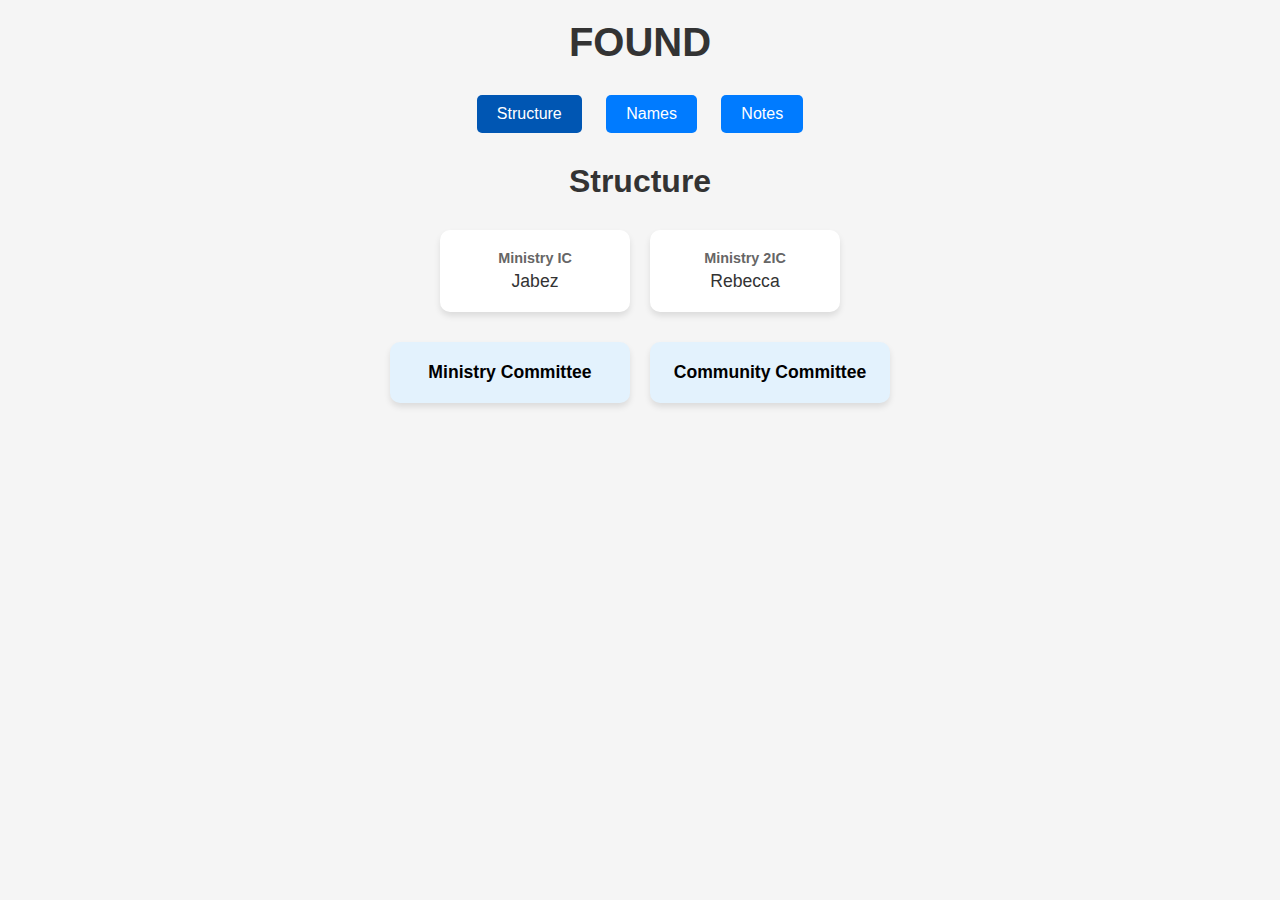
<file: index.html>
<!DOCTYPE html>
<html lang="en">
<head>
    <script src="https://cdn.tiny.cloud/1/no-api-key/tinymce/8/tinymce.min.js" referrerpolicy="origin" crossorigin="anonymous"></script>
    <script>
      tinymce.init({
        selector: '#mytextarea'
      });
    </script>

    <meta charset="UTF-8">
    <meta name="viewport" content="width=device-width, initial-scale=1.0">
    <title>Ministry Hierarchy - FOUND</title>
    <style>
        body {
            font-family: Arial, sans-serif;
            margin: 0;
            padding: 20px;
            background-color: #f5f5f5;
        }
        
        .header {
            text-align: center;
            margin-bottom: 30px;
        }
        
        .header h1 {
            color: #333;
            font-size: 2.5rem;
            margin: 0;
        }
        
        .navigation {
            text-align: center;
            margin-bottom: 30px;
        }
        
        .nav-btn {
            background-color: #007bff;
            color: white;
            border: none;
            padding: 10px 20px;
            margin: 0 10px;
            border-radius: 5px;
            cursor: pointer;
            font-size: 16px;
        }
        
        .nav-btn.active {
            background-color: #0056b3;
        }
        
        .nav-btn:hover {
            background-color: #0056b3;
        }
        
        .diagram-container {
            max-width: 1200px;
            margin: 0 auto;
        }
        
        .slide {
            display: none;
        }
        
        .slide.active {
            display: block;
        }
        
        .hierarchy {
            display: flex;
            flex-direction: column;
            align-items: center;
            gap: 30px;
        }
        
        .main-title {
            font-size: 2rem;
            font-weight: bold;
            color: #333;
            text-align: center;
        }
        
        .leadership-section {
            display: flex;
            gap: 20px;
            justify-content: center;
        }
        
        .committee-section {
            display: flex;
            gap: 20px;
            justify-content: center;
        }
        
        .card {
            background: white;
            border-radius: 10px;
            padding: 20px;
            box-shadow: 0 4px 6px rgba(0,0,0,0.1);
            text-align: center;
        }
        
        .leader-small {
            min-width: 150px;
        }
        
        .committee-main {
            min-width: 200px;
            background-color: #e3f2fd;
            font-weight: bold;
            font-size: 1.1rem;
        }
        
        .title {
            font-weight: bold;
            color: #666;
            font-size: 0.9rem;
            margin-bottom: 5px;
        }
        
        .name {
            font-size: 1.1rem;
            color: #333;
        }
        
        .long-divider {
            width: 80%;
            height: 2px;
            background-color: #ddd;
            margin: 20px 0;
        }
        
        .names-section {
            width: 100%;
            max-width: 800px;
            margin-bottom: 40px;
        }
        
        .roles-grid {
            display: grid;
            grid-template-columns: repeat(auto-fit, minmax(200px, 1fr));
            gap: 15px;
            margin-top: 20px;
        }
        
        .role-card {
            background: white;
            border-radius: 8px;
            padding: 15px;
            box-shadow: 0 2px 4px rgba(0,0,0,0.1);
            text-align: center;
        }
        
        .role-title {
            font-weight: bold;
            color: #555;
            font-size: 0.9rem;
            margin-bottom: 8px;
        }
        
        .role-name {
            font-size: 1rem;
            color: #333;
        }
        
        .role-name.missing {
            color: #999;
            font-style: italic;
        }
        
        .kiv {
            color: #ff6b35;
            font-weight: bold;
            font-size: 0.8rem;
            margin-bottom: 5px;
        }
        
        .sub-note {
            font-size: 0.8rem;
            color: #777;
            margin-top: 5px;
            font-style: italic;
        }
        
        .editor-section {
            margin-top: 40px;
            max-width: 800px;
            margin-left: auto;
            margin-right: auto;
        }
        
        .editor-title {
            font-size: 1.5rem;
            font-weight: bold;
            color: #333;
            margin-bottom: 20px;
            text-align: center;
        }
        
        #mytextarea {
            width: 100%;
            min-height: 300px;
        }
    </style>
</head>
<body>
    <div class="header">
        <h1>FOUND</h1>
    </div>

    <div class="navigation">
        <button class="nav-btn active" onclick="showSlide('structure')">Structure</button>
        <button class="nav-btn" onclick="showSlide('names')">Names</button>
        <button class="nav-btn" onclick="showSlide('editor')">Notes</button>
    </div>

    <div class="diagram-container">
        <!-- Structure Slide -->
        <div class="slide active" id="structure">
            <div class="hierarchy">
                <!-- Main Title -->
                <div class="main-title">Structure</div>

                <!-- Leadership Level -->
                <div class="leadership-section">
                    <div class="card leader-small">
                        <div class="title">Ministry IC</div>
                        <div class="name">Jabez</div>
                    </div>
                    <div class="card leader-small">
                        <div class="title">Ministry 2IC</div>
                        <div class="name">Rebecca</div>
                    </div>
                </div>

                <!-- Committee Level -->
                <div class="committee-section">
                    <div class="card committee-main">Ministry Committee</div>
                    <div class="card committee-main">Community Committee</div>
                </div>
            </div>
        </div>

        <!-- Names Slide -->
        <div class="slide" id="names">
            <div class="hierarchy">
                <!-- Main Title -->
                <div class="main-title">Possible Names</div>

                <!-- Long divider line -->
                <div class="long-divider"></div>

                <!-- Ministry Committee Section -->
                <div class="names-section">
                    <div class="card committee-main">Ministry Committee</div>
                    
                    <div class="roles-grid">
                        <div class="role-card">
                            <div class="role-title">Admin/Ops Coordinator</div>
                            <div class="role-name">XK</div>
                        </div>
                        <div class="role-card">
                            <div class="role-title">Service Coordinator</div>
                            <div class="role-name missing">???</div>
                        </div>
                        <div class="role-card">
                            <div class="role-title">Discipleship Coordinator</div>
                            <div class="role-name">Anna</div>
                        </div>
                        <div class="role-card">
                            <div class="role-title">Prayer Coordinator/Lead</div>
                            <div class="role-name">Elaine</div>
                        </div>
                    </div>
                </div>

                <!-- Community Committee Section -->
                <div class="names-section">
                    <div class="card committee-main">Community Committee</div>
                    
                    <div class="roles-grid">
                        <div class="role-card">
                            <div class="role-title">Events IC</div>
                            <div class="role-name">Joshua</div>
                        </div>
                        <div class="role-card">
                            <div class="role-title">Youth Camp Lead</div>
                            <div class="role-name missing">??? (thinking of some from cg1)</div>
                        </div>
                        <div class="role-card">
                            <div class="role-title">Community Experience IC</div>
                            <div class="kiv">(KIV)</div>
                            <div class="role-name">Rebecca (leading a team)</div>
                            <div class="sub-note">possibly some of Finders/CG1 Leaders</div>
                        </div>
                    </div>
                </div>
            </div>
        </div>

        <!-- Editor Slide -->
        <div class="slide" id="editor">
            <div class="editor-section">
                <div class="editor-title">Ministry Notes & Planning</div>
                <form method="post">
                    <textarea id="mytextarea">Start writing your ministry notes and planning documents here...</textarea>
                </form>
            </div>
        </div>
    </div>

    <script>
        function showSlide(slideId) {
            // Hide all slides
            const slides = document.querySelectorAll('.slide');
            slides.forEach(slide => slide.classList.remove('active'));
            
            // Remove active class from all nav buttons
            const navBtns = document.querySelectorAll('.nav-btn');
            navBtns.forEach(btn => btn.classList.remove('active'));
            
            // Show selected slide
            document.getElementById(slideId).classList.add('active');
            
            // Add active class to clicked button
            event.target.classList.add('active');
        }
    </script>
</body>
</html>
</file>
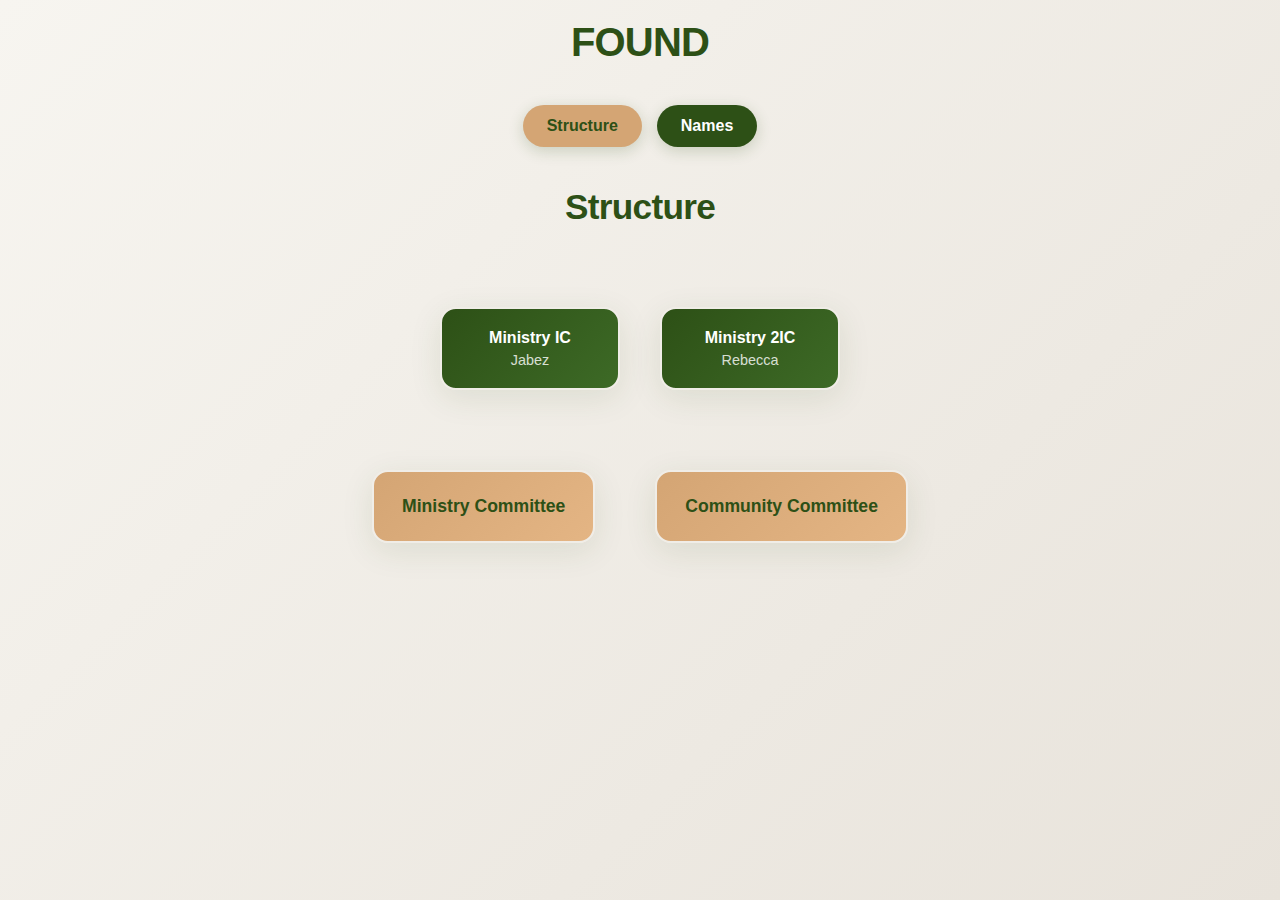
<file: rdy_for_import_grapejs.html>
<!DOCTYPE html>
<html>

<head>
  <title>Ministry Hierarchy - FOUND</title>
  <meta charset="utf-8">
  <meta name="viewport" content="width=device-width,initial-scale=1">
  <meta name="robots" content="index,follow">
  <meta name="generator" content="GrapesJS Studio">
  <script src="https://cdn.tiny.cloud/1/no-api-key/tinymce/8/tinymce.min.js" referrerpolicy="origin" crossorigin="anonymous"></script>
  <style>
    * {
      box-sizing: border-box;
      margin: 0;
      padding: 0;
    }

    body {
      margin: 0;
      font-family: 'Inter', -apple-system, BlinkMacSystemFont, 'Segoe UI', Roboto, sans-serif;
      background: linear-gradient(135deg, #F7F5F0 0%, #E8E3DB 100%);
      min-height: 100vh;
      display: flex;
      flex-direction: column;
      align-items: center;
      padding: 20px;
    }

    .header {
      text-align: center;
      margin-bottom: 30px;
    }

    .header h1 {
      color: #2D5016;
      font-size: 2.5rem;
      font-weight: 700;
      margin-bottom: 10px;
      letter-spacing: -0.02em;
    }

    .navigation {
      display: flex;
      gap: 15px;
      margin-bottom: 40px;
    }

    .nav-btn {
      background: #2D5016;
      color: white;
      border: none;
      padding: 12px 24px;
      border-radius: 25px;
      font-size: 1rem;
      font-weight: 600;
      cursor: pointer;
      transition: all 0.3s ease;
      box-shadow: 0 4px 15px rgba(45, 80, 22, 0.2);
    }

    .nav-btn:hover {
      background: #3D6A26;
      transform: translateY(-2px);
      box-shadow: 0 6px 20px rgba(45, 80, 22, 0.3);
    }

    .nav-btn.active {
      background: #D4A574;
      color: #2D5016;
    }

    .nav-btn.active:hover {
      background: #E4B584;
    }

    .diagram-container {
      position: relative;
      width: 100%;
      max-width: 1200px;
      margin: 0 auto;
    }

    .slide {
      display: none;
      opacity: 0;
      transition: opacity 0.4s ease;
    }

    .slide.active {
      display: block;
      opacity: 1;
    }

    .hierarchy {
      display: flex;
      flex-direction: column;
      align-items: center;
      gap: 40px;
      text-align: center;
    }

    .main-title {
      font-size: 2.2rem;
      font-weight: 600;
      color: #2D5016;
      text-align: center;
      margin-bottom: 40px;
      letter-spacing: -0.02em;
    }

    .leadership-section {
      display: flex;
      justify-content: center;
      gap: 40px;
      margin-bottom: 40px;
      flex-wrap: wrap;
    }

    .committee-section {
      display: flex;
      justify-content: center;
      gap: 60px;
      flex-wrap: wrap;
    }

    .card {
      background: white;
      border-radius: 16px;
      padding: 20px 24px;
      box-shadow: 0 8px 32px rgba(45, 80, 22, 0.1);
      border: 2px solid #F0EDE7;
      transition: all 0.3s ease;
      position: relative;
      min-width: 200px;
      text-align: center;
    }

    .card:hover {
      transform: translateY(-5px);
      box-shadow: 0 12px 40px rgba(45, 80, 22, 0.15);
      border-color: #D4A574;
    }

    .card.leader {
      background: linear-gradient(135deg, #2D5016 0%, #3D6A26 100%);
      color: white;
      font-weight: 600;
      font-size: 1.1rem;
    }

    .card.leader-small {
      background: linear-gradient(135deg, #2D5016 0%, #3D6A26 100%);
      color: white;
      font-weight: 600;
      font-size: 1rem;
      min-width: 180px;
    }

    .card.committee {
      background: linear-gradient(135deg, #D4A574 0%, #E4B584 100%);
      color: #2D5016;
      font-weight: 600;
      font-size: 1rem;
    }

    .card.committee-main {
      background: linear-gradient(135deg, #D4A574 0%, #E4B584 100%);
      color: #2D5016;
      font-weight: 600;
      font-size: 1.1rem;
      min-width: 220px;
      padding: 24px 28px;
    }

    .card.committee-main:hover {
      transform: translateY(-5px);
      box-shadow: 0 12px 40px rgba(45, 80, 22, 0.15);
      border-color: #F0EDE7;
    }

    .card.role {
      background: white;
      color: #333333;
      font-size: 0.95rem;
    }

    .card .title {
      font-weight: 600;
      margin-bottom: 5px;
    }

    .card .name {
      font-size: 0.9rem;
      opacity: 0.8;
      font-weight: 500;
    }

    .card .missing {
      color: #D4A574;
      font-style: italic;
    }

    .card .kiv {
      color: #888;
      font-size: 0.8rem;
    }

    .connector {
      width: 2px;
      height: 30px;
      background: linear-gradient(to bottom, #D4A574, #E4B584);
      margin: 0 auto;
      border-radius: 1px;
    }

    .branch-container {
      display: flex;
      flex-direction: column;
      align-items: center;
      gap: 30px;
    }

    .branch-roles {
      display: flex;
      flex-direction: column;
      gap: 15px;
      align-items: center;
    }

    .sub-role {
      margin-left: 20px;
      font-size: 0.85rem;
      color: #666;
      padding: 8px 16px;
      background: #F7F5F0;
      border-radius: 20px;
      border: 1px solid #E8E3DB;
    }

    .long-divider {
      width: 100%;
      height: 3px;
      background: linear-gradient(to right, transparent, #D4A574, transparent);
      margin: 40px 0;
      border-radius: 2px;
    }

    .names-section {
      margin-bottom: 60px;
      display: flex;
      flex-direction: column;
      align-items: center;
      gap: 30px;
    }

    .roles-grid {
      display: grid;
      grid-template-columns: repeat(auto-fit, minmax(250px, 1fr));
      gap: 20px;
      max-width: 1000px;
      width: 100%;
      justify-items: center;
    }

    .role-card {
      background: white;
      border-radius: 12px;
      padding: 20px;
      text-align: center;
      box-shadow: 0 6px 20px rgba(45, 80, 22, 0.08);
      border: 2px solid #F0EDE7;
      transition: all 0.3s ease;
    }

    .role-card:hover {
      transform: translateY(-3px);
      box-shadow: 0 10px 30px rgba(45, 80, 22, 0.12);
      border-color: #D4A574;
    }

    .role-title {
      font-weight: 600;
      color: #2D5016;
      margin-bottom: 8px;
      font-size: 0.95rem;
    }

    .role-name {
      font-size: 1rem;
      font-weight: 500;
      color: #333333;
    }

    .role-name.missing {
      color: #D4A574;
      font-style: italic;
    }

    .sub-note {
      font-size: 0.8rem;
      color: #888;
      margin-top: 5px;
      font-style: italic;
    }

    @media (max-width: 768px) {
      .leadership-section {
        gap: 30px;
      }
      
      .card {
        min-width: 160px;
        padding: 16px 20px;
        font-size: 0.9rem;
      }
      
      .header h1 {
        font-size: 2rem;
      }
    }
  </style>
</head>

<body>
  <div class="header">
    <h1>FOUND</h1>
  </div>

  <div class="navigation">
    <button class="nav-btn active" onclick="showSlide('structure')">Structure</button>
    <button class="nav-btn" onclick="showSlide('names')">Names</button>
  </div>

  <div class="diagram-container">
    <!-- Structure Slide -->
    <div class="slide active" id="structure">
      <div class="hierarchy">
        <!-- Main Title -->
        <div class="main-title">Structure</div>

        <!-- Leadership Level -->
        <div class="leadership-section">
          <div class="card leader-small">
            <div class="title">Ministry IC</div>
            <div class="name">Jabez</div>
          </div>
          <div class="card leader-small">
            <div class="title">Ministry 2IC</div>
            <div class="name">Rebecca</div>
          </div>
        </div>

        <!-- Committee Level -->
        <div class="committee-section">
          <div class="card committee-main">Ministry Committee</div>
          <div class="card committee-main">Community Committee</div>
        </div>
      </div>
    </div>

    <!-- Names Slide -->
    <div class="slide" id="names">
      <div class="hierarchy">
        <!-- Main Title -->
        <div class="main-title">Possible Names</div>

        <!-- Long divider line -->
        <div class="long-divider"></div>

        <!-- Ministry Committee Section -->
        <div class="names-section">
          <div class="card committee-main">Ministry Committee</div>
          
          <div class="roles-grid">
            <div class="role-card">
              <div class="role-title">Admin/Ops Coordinator</div>
              <div class="role-name">XK</div>
            </div>
            <div class="role-card">
              <div class="role-title">Service Coordinator</div>
              <div class="role-name missing">???</div>
            </div>
            <div class="role-card">
              <div class="role-title">Discipleship Coordinator</div>
              <div class="role-name">Anna</div>
            </div>
            <div class="role-card">
              <div class="role-title">Prayer Coordinator/Lead</div>
              <div class="role-name">Elaine</div>
            </div>
          </div>
        </div>

        <!-- Community Committee Section -->
        <div class="names-section">
          <div class="card committee-main">Community Committee</div>
          
          <div class="roles-grid">
            <div class="role-card">
              <div class="role-title">Events IC</div>
              <div class="role-name">Joshua</div>
            </div>
            <div class="role-card">
              <div class="role-title">Youth Camp Lead</div>
              <div class="role-name missing">??? (thinking of some from cg1)</div>
            </div>
            <div class="role-card">
              <div class="role-title">Community Experience IC</div>
              <div class="kiv">(KIV)</div>
              <div class="role-name">Rebecca (leading a team)</div>
              <div class="sub-note">possibly some of Finders/CG1 Leaders</div>
            </div>
          </div>
        </div>
      </div>
    </div>
  </div>

  <script>
    function showSlide(slideId) {
      // Hide all slides
      const slides = document.querySelectorAll('.slide');
      slides.forEach(slide => {
        slide.classList.remove('active');
      });

      // Remove active class from all buttons
      const buttons = document.querySelectorAll('.nav-btn');
      buttons.forEach(btn => {
        btn.classList.remove('active');
      });

      // Show selected slide
      document.getElementById(slideId).classList.add('active');
      
      // Add active class to clicked button
      event.target.classList.add('active');
    }
  </script>
</body>

</html>
</file>
